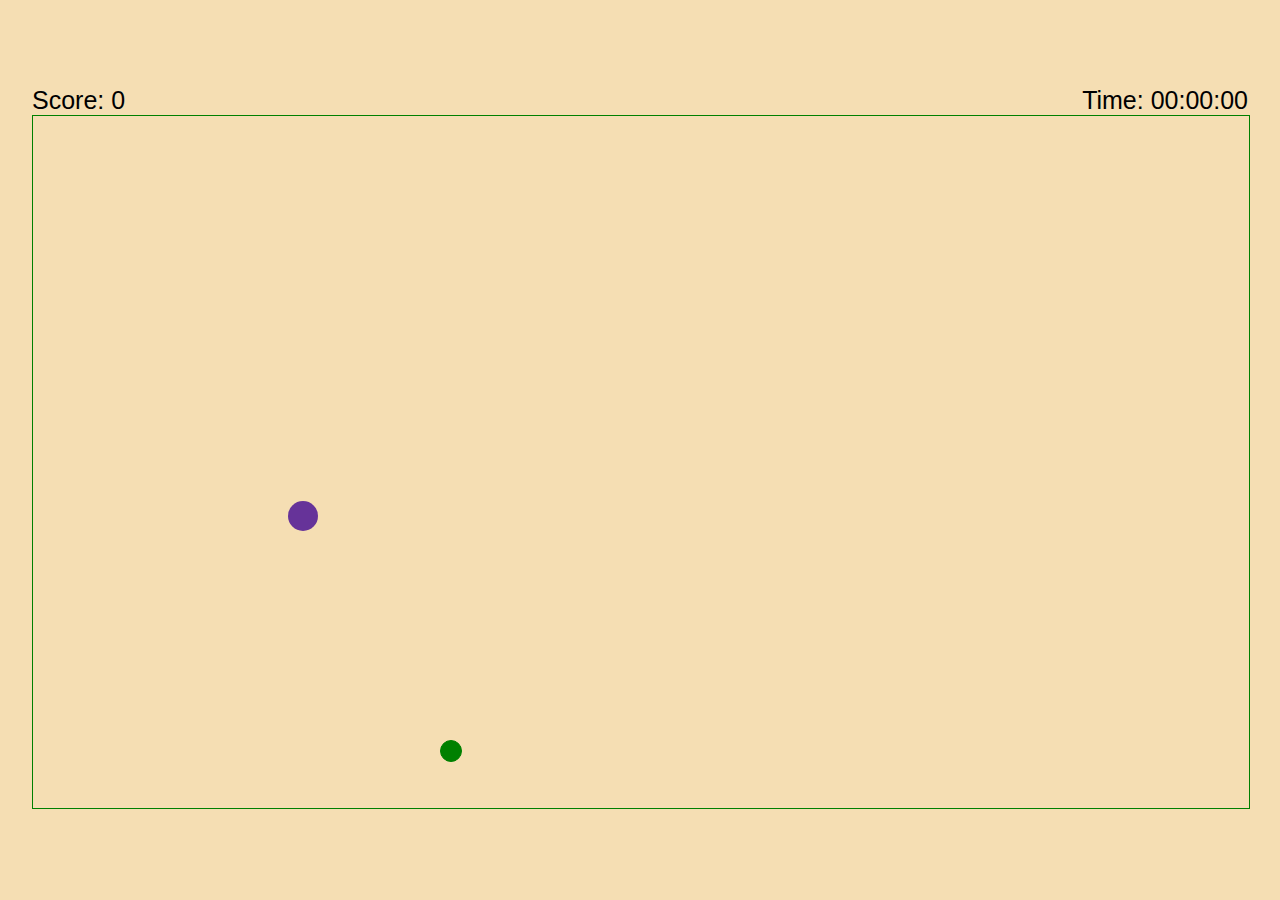
<file: snake/index.html>
<!DOCTYPE html>
<html lang="en">
  <head>
    <meta charset="UTF-8" />
    <meta name="viewport" content="width=device-width, initial-scale=1.0" />
    <title>New Game</title>
    <link rel="stylesheet" href="css/style.css" />
  </head>
  <body>
    <div class="container">
      <div class="header">
        <h2>Snake Game</h2>
        <button id="startButton">Start New Game</button>
      </div>
      <div class="game-container">
        <div class="score-area">
          <span>Score: <span id="scoreValue">0</span></span>
          <span>Time: <span id="timeValue">0</span></span>
        </div>
        <div class="game-area">
          <div class="feed"></div>
          <div class="snake"></div>
        </div>
      </div>
    </div>

    <script src="https://code.jquery.com/jquery-3.7.1.min.js"></script>
    <script src="js/main.js" type="module"></script>
  </body>
</html>
</file>
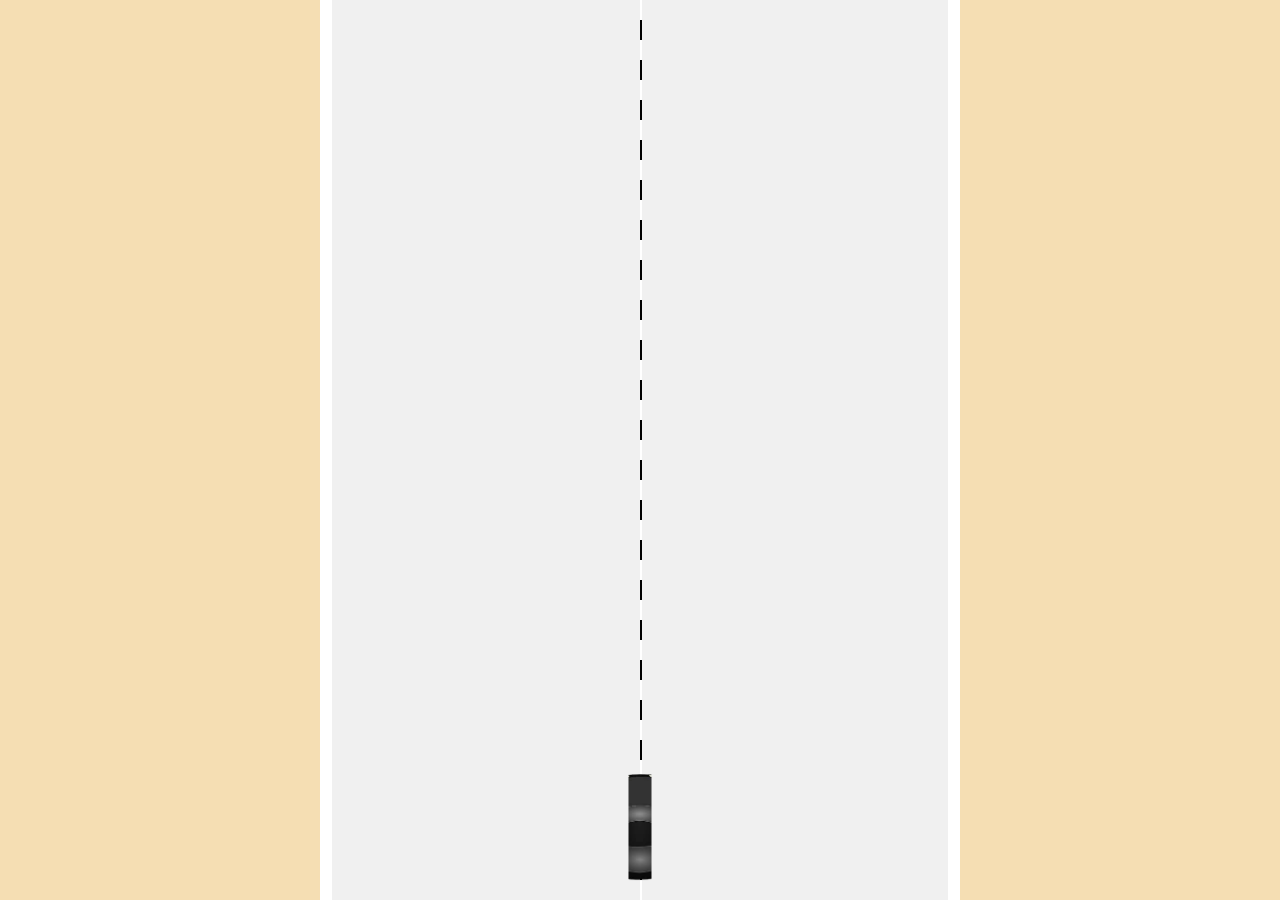
<file: racing/racing.html>
<!DOCTYPE html>
<html lang="en">
    <head>
        <meta charset="UTF-8" />
        <meta name="viewport" content="width=device-width, initial-scale=1.0" />
        <title>Car Game</title>
        <link
            href="https://cdn.jsdelivr.net/npm/bootstrap@5.3.3/dist/css/bootstrap.min.css"
            rel="stylesheet"
            integrity="sha384-QWTKZyjpPEjISv5WaRU9OFeRpok6YctnYmDr5pNlyT2bRjXh0JMhjY6hW+ALEwIH"
            crossorigin="anonymous"
        />
        <link rel="stylesheet" href="style.css" />
        <style>
            .game-area {
                position: relative;
                height: 100vh;
                overflow: hidden;
                background-color: #f0f0f0;
            }
            .line {
                position: absolute;
                top: -100%; /* Start from above the container */
                left: 50%;
                width: 2px;
                height: 200%; /* Twice the height to cover the scroll area */
                background: repeating-linear-gradient(
                    to bottom,
                    black,
                    black 20px,
                    white 20px,
                    white 40px
                );
                animation: moveLine 6s linear infinite;
            }
            .car {
                position: absolute;
                bottom: 19px;
                left: 50%;
                transform: translateX(-50%);
                background-image: url(dsfas.png) !important;
                background-repeat: no-repeat;
                /* background-color: red; */
                height: 12%;
                width: 23px;
                background-size: cover;
                background-position: center;
            }
            .car img {
                width: 100%; /* Make the player car image fit within the container */
                height: auto;
            }
            .enemy {
                position: absolute;
                width: 42px; /* Set the enemy car width */
                height: auto; /* Set the enemy car height */
            }
            @keyframes moveLine {
                0% {
                    transform: translateY(0%);
                }
                100% {
                    transform: translateY(100%);
                }
            }
        </style>
    </head>
    <body>
        <div class="container text-center">
            <div class="game-area">
                <div class="line"></div>
                <div class="car"></div>
                <div class="enemies"></div>
                <!-- Container for enemy cars -->
            </div>
        </div>
        <script
            src="https://cdn.jsdelivr.net/npm/bootstrap@5.3.3/dist/js/bootstrap.bundle.min.js"
            integrity="sha384-YvpcrYf0tY3lHB60NNkmXc5s9fDVZLESaAA55NDzOxhy9GkcIdslK1eN7N6jIeHz"
            crossorigin="anonymous"
        ></script>
        <script
            src="https://code.jquery.com/jquery-3.7.1.js"
            integrity="sha256-eKhayi8LEQwp4NKxN+CfCh+3qOVUtJn3QNZ0TciWLP4="
            crossorigin="anonymous"
        ></script>
        <script>
            let gameOver = false;

            function getRndInteger(min, max) {
                return Math.floor(Math.random() * (max - min)) + min;
            }

            function getRandomColor() {
                var letters = "0123456789ABCDEF";
                var color = "#";
                for (var i = 0; i < 6; i++) {
                    color += letters[Math.floor(Math.random() * 16)];
                }
                return color;
            }

            function createEnemy() {
                const gameAreaWidth = $(".game-area").width();
                const carWidth = $(".car").width();

                const randomLeft = getRndInteger(0, gameAreaWidth - carWidth); // Adjusted to ensure enemy stays within game area width
                let randomTop = -100; // Start above the game area

                const enemyColor = getRandomColor();

                const enemyElement = `<div class="enemy" style="left:${randomLeft}px; top:${randomTop}px">
                <img src="./dsfas.png" alt="Enemy Car Image" style="filter: opacity(0.5) drop-shadow(0 0 0 ${enemyColor});"/>
            </div>`;

                $(".enemies").append(enemyElement);

                animateEnemy($(".enemies").children().last());
            }

            function animateEnemy(enemy) {
                enemy.animate(
                    { top: $(".game-area").height() },
                    5000,
                    "linear",
                    function () {
                        $(this).remove();
                        if (!gameOver) {
                            createEnemy();
                        }
                    }
                );
            }

            function resetGame() {
                gameOver = false;
                $(".enemies").empty();
                createEnemy();
            }

            function checkCollision(car, enemy) {
                const carImg = car[0];
                const enemyImg = enemy[0];

                const carRect = carImg.getBoundingClientRect();
                const enemyRect = enemyImg.getBoundingClientRect();

                return !(
                    carRect.top > enemyRect.bottom ||
                    carRect.bottom < enemyRect.top ||
                    carRect.right < enemyRect.left ||
                    carRect.left > enemyRect.right
                );
            }

            $(document).ready(function () {
                createEnemy();

                setInterval(() => {
                    if (!gameOver) {
                        $(".enemy").each(function () {
                            if (checkCollision($(".car"), $(this))) {
                                gameOver = true;
                                alert("Game Over");
                                let restart = confirm("Restart the game?");
                                if (restart) {
                                    resetGame();
                                }
                            }
                        });
                    }
                }, 100);

                let carPositionX = 0;
                let carPositionY = 0;
                const gameAreaWidth = $(".game-area").width();
                const gameAreaHeight = $(".game-area").height();
                const carWidth = $(".car").width();
                const carHeight = $(".car").height();

                $(document).keydown(function (e) {
                    if (gameOver) return;

                    switch (e.keyCode) {
                        case 39: // Right arrow key
                            carPositionX += 20;
                            if (
                                carPositionX >
                                gameAreaWidth / 2 - carWidth / 2
                            ) {
                                carPositionX = gameAreaWidth / 2 - carWidth / 2;
                            }
                            $(".car").css(
                                "left",
                                `calc(50% + ${carPositionX}px)`
                            );
                            break;
                        case 37: // Left arrow key
                            carPositionX -= 20;
                            if (
                                carPositionX <
                                -(gameAreaWidth / 2 - carWidth / 2)
                            ) {
                                carPositionX = -(
                                    gameAreaWidth / 2 -
                                    carWidth / 2
                                );
                            }
                            $(".car").css(
                                "left",
                                `calc(50% + ${carPositionX}px)`
                            );
                            break;
                        case 38: // Up arrow key
                            carPositionY += 20;
                            if (carPositionY > gameAreaHeight - carHeight) {
                                carPositionY = gameAreaHeight - carHeight;
                            }
                            $(".car").css("bottom", `${carPositionY}px`);
                            break;
                        case 40: // Down arrow key
                            carPositionY -= 20;
                            if (carPositionY < 0) {
                                carPositionY = 0;
                            }
                            $(".car").css("bottom", `${carPositionY}px`);
                            break;
                    }
                });
            });
        </script>
    </body>
</html>
</file>
<file: snake/css/style.css>
body {
    background-color: wheat;
    margin: 0;
    padding: 0;
    font-size: 25px;
    font-family: 'Lucida Sans', 'Lucida Sans Regular', 'Lucida Grande', 'Lucida Sans Unicode', Geneva, Verdana, sans-serif;
    width: 100%;
    height: 100vh;
}

.container {
    display: flex;
    flex-direction: column;
    align-items: center;
    justify-content: center;
    height: 100vh;
}

.header {
    display: flex;
    flex-direction: column;
    align-items: center;
    margin-bottom: 20px;
    display: none;
}

.header h2 {
    font-size: 30px;
    font-weight: bold;
    margin: 0;
}

.header button {
    background-color: aqua;
    outline: none;
    border: 5px solid green;
    padding: 15px;
    text-align: center;
    margin-top: 10px;
    cursor: pointer;
}

.game-container {
    text-align: center;
    width: 95%;
    /* max-width: 600px; */
    padding: 15px;
    height: 81% !important;
    overflow: hidden;

}

.score-area {
    display: flex;
    justify-content: space-between;

}

.game-area {
    position: relative;
    width: 100%;
    height: 95%;
    border: 1px solid green;
    margin: 0 auto;
    overflow: hidden;
}

.feed {
    display: none;
    width: 20px;
    height: 20px;
    border: 1px solid green;
    border-radius: 50%;
    background-color: green;
    position: absolute;
}

.snake {
    width: 20px;
    height: 20px;
    border-radius: 50%;
    background-color: red;
    position: absolute;

    transform: translate(-50%, -50%);
}
</file>
<file: racing/style.css>
* {
    margin: 0;
    padding: 0;
    width: 100%;
    box-sizing: border-box;
}

body {
    background-color: wheat;
    color: darkgray;
}

.container {
    height: 100vh;
    width: 50%;
    background-color: white;
    display: flex;
    justify-content: center;
    margin: auto;
    position: relative;
}

.game-area span {
    color: rgb(0, 0, 0);
    display: block;
    margin: auto;
    position: absolute;
    font-weight: bold;
    font-size: 50px;
    text-align: center;
   top: 150px;
}

.container .image {
    position: absolute;
    width: 30%;
    bottom: 0;

    display: block;
}

.car{
    position: absolute;
    bottom: 0;
    transform: rotate(360deg);
    width: 100%;
    display: flex;
    justify-content: center;
    align-items: center;
   
}
.car img{
    display: flex;
    align-items: start;
    justify-content: center;
    width: 40%;
    margin: auto;
}
</file>
